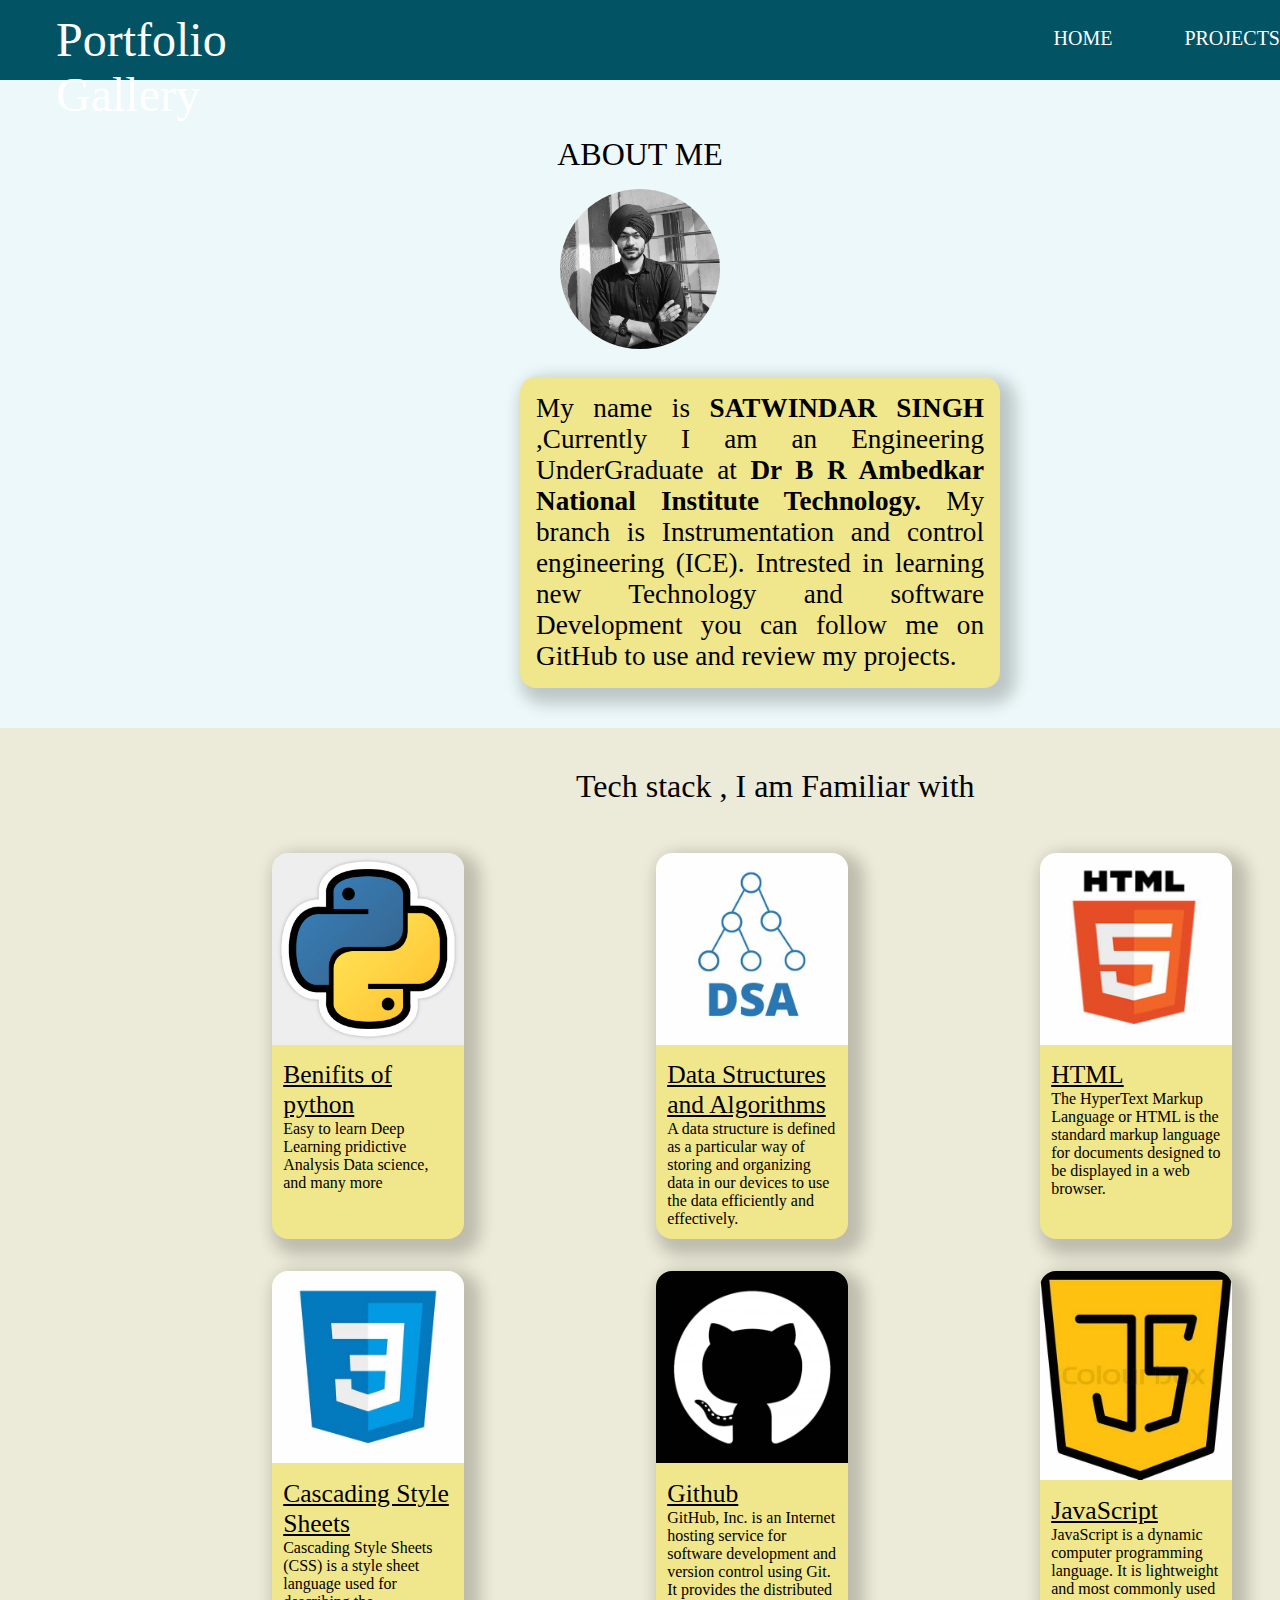
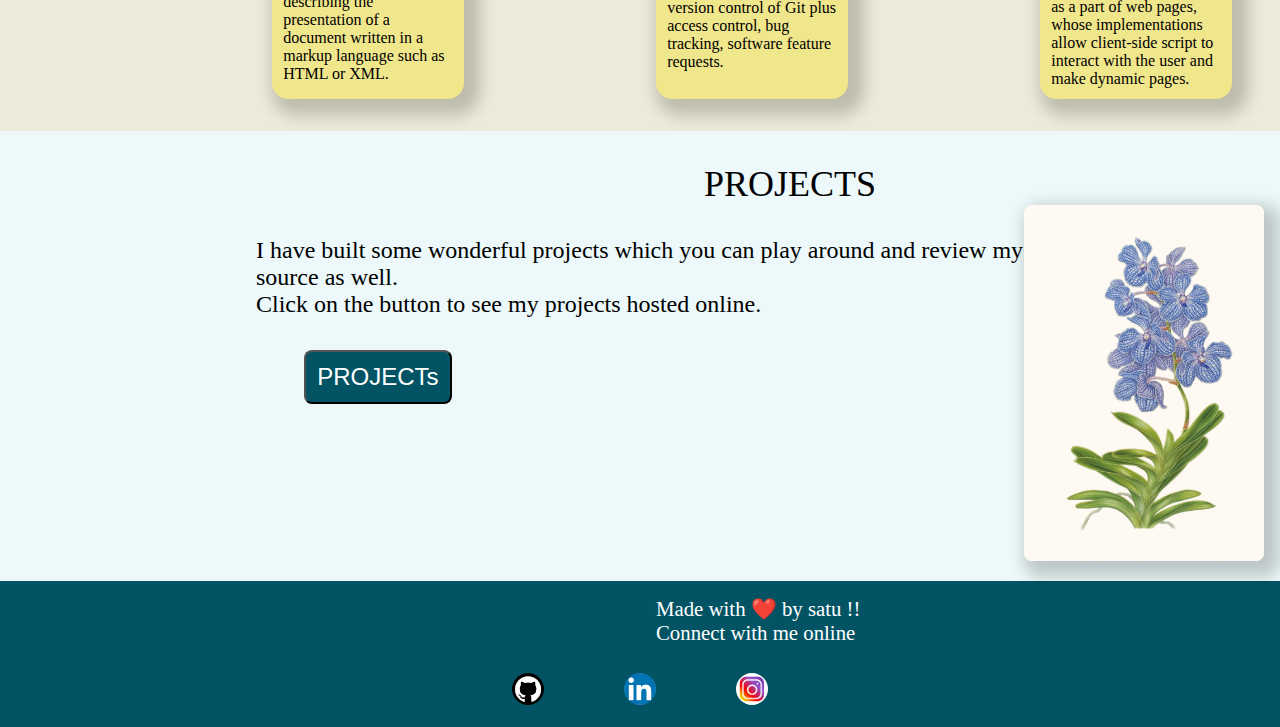
<file: index.html>
<!DOCTYPE html>
<html lang="en">

<head>
    <meta charset="UTF-8">
    <meta name="viewport" content="width=device-width, initial-scale=1.0">
    <link rel="stylesheet"
        href="https://fonts.googleapis.com/css2?family=Material+Symbols+Outlined:opsz,wght,FILL,GRAD@48,700,0,200" />
    <link rel="shortcut icon" href="https://avatars2.githubusercontent.com/u/24776272?s=400&v=4" type="image/x-icon">

    <link rel="stylesheet" href="index.css">
    <meta charset="UTF-8">
    <title>my portfolio</title>
</head>

<body>
    <div>
        <header class=" head">
            <!-- <div class="menu">
                <span class="material-symbols-outlined">
                    menu
                </span>
            </div> -->

            <div>
                <p class="portfolio">Portfolio Gallery </p>
            </div>
            <div class="abt">
                <a target="_blank" class="home" href="index.html">HOME</a>

            </div>


            <div class="pro">
                <a target="_blank" class="projrect" href="./myproject.html">PROJECTS</a>

            </div>

        </header>
        <!-- <div class="start1">
            <div class="img">
                <img class="img1" src="./projectimg/pot.jpg">
            </div>
            <div class="intro1">
                <p class="introduction1">
                    Welcome! Thank you for reaching out
                </p>


            </div> -->
        </div>
        <div class="intro2">
            <div class="head2">
                ABOUT ME
            </div>
            <div class="photo">
                <img class="myimg" src="./projectimg/icon.jpg" alt="no img">
            </div>
            <div class="aboutcontainer">
                <p class="disc">
                    My name is <strong>SATWINDAR SINGH</strong> ,Currently I am an Engineering

                    UnderGraduate at <strong>Dr B R Ambedkar National Institute Technology.</strong>

                    My branch is Instrumentation and control engineering (ICE).

                    Intrested in learning new Technology and software Development

                    you can follow me on GitHub to use and review my projects.
                </p>
            </div>

        </div>
        <div class="tech">
            <div class="t1">
                <p class="teachead">Tech stack , I am Familiar with</p>
            </div>
            <div class="card1">
                <div class="python">


                    <div>
                        <img class="pyimg" src="./projectimg/python.jpg" alt="no img">
                    </div>
                    <div class="pydis">
                        <p class="pyhead">Benifits of python</p>
                        <ul class="ul">
                            <p>Easy to learn
                                Deep Learning
                                pridictive Analysis
                                Data science, and many more</p>
                        </ul>


                    </div>



                </div>
                <div class="DSA">


                    <div>
                        <img class="dimg" src="./projectimg/dsa.png" alt="no img">
                    </div>
                    <div class="ddis">
                        <p class="dhead">Data Structures and Algorithms</p>
                        <p class="dsadis">
                            A data structure is defined as a particular way of storing and organizing data in our
                            devices to use the data efficiently and effectively.
                        </p>

                    </div>

                </div>
                <div class="HTML">


                    <div>
                        <img class="himg" src="./projectimg/html.jpg" alt="no img">
                    </div>
                    <div class="hdis">

                        <head>
                            <p class="hhead">HTML</p>
                        </head>
                        <p class="htmldis">
                            The HyperText Markup Language or HTML is the standard markup language for documents
                            designed to be displayed in a web browser.</p>

                    </div>

                </div>
            </div>
            <div class="card2">
                <div class="css">


                    <div>
                        <img class="Cimg" src="./projectimg/css.jpeg" alt="no img">
                    </div>
                    <div class="cdis">
                        <P class="chead">Cascading Style Sheets</P>
                        <p class="cssdis">
                            Cascading Style Sheets (CSS) is a style sheet language used for describing the
                            presentation of a document written in a markup language such as HTML or XML.</P>
                    </div>
                </div>

                <div class="GitHub">
                    <div>
                        <img class="gimg" src="./projectimg/GitHub-Logo.webp" alt="no img">
                    </div>
                    <div class="gdis">

                        <p class="githubdis">

                            <head>
                                <p class="ghead">Github</p>
                            </head>
                            GitHub, Inc. is an Internet hosting service for software development and version
                            control
                            using Git. It provides the distributed version control of Git plus access control,
                            bug
                            tracking, software feature requests.
                        </p>
                    </div>

                </div>

                <div class="js">
                    <div>
                        <img class="jsimg" src="./projectimg/js.jpeg" alt="no img">
                    </div>
                    <div class="jsdis">

                        <p class="javasdis">

                            <head>
                                <p class="jshead">JavaScript</p>
                            </head>
                            JavaScript is a dynamic computer programming language. It is lightweight and most commonly
                            used as a part of web pages, whose implementations allow client-side script to interact with
                            the user and make dynamic pages.
                        </p>
                    </div>

                </div>




            </div>
        </div>

        <div class="pro2">
            <p class="prohead">PROJECTS</p>
            <div class="proflex">
                <div>
                    <p class="prodis">I have built some wonderful projects which you can play around and review my
                        source as well.<br>
                        Click on the button to see my projects hosted online.</p>
                    <button class="button"><a target="_blank" class="buttonclick"
                            href="./myproject.html">PROJECTs</a></button>
                </div>
                <div>
                    <img class="proimg" src="./projectimg/side2.jpg">
                </div>
            </div>

        </div>
        <footer class="foot">
            <div class="foothead">
                <p>Made with ❤️ by satu !!</p>
                <p>Connect with me online </p>

            </div>
            <div class="footer">
                <div>
                    <div>
                        <a href="https://github.com/satwindar06097"> <img class="footgit"
                                src="./projectimg/GitHub-Logo.webp" alt="no img"></a>
                    </div>
                </div>
                <div>
                    <div>
                        <a href="https://www.linkedin.com/in/satwindar-singh-nitj/"> <img class="footlink"
                                src="./projectimg/linkdin.jpeg"></a>
                    </div>
                </div>
                <div>
                    <div>
                        <a href="https://www.instagram.com/satwindar2072/"><img class="footinsta"
                                src="./projectimg/insta.jpeg"></a>
                    </div>
                </div>

            </div>

    </div>

    </footer>
    </div>

</body>

</html>
</file>
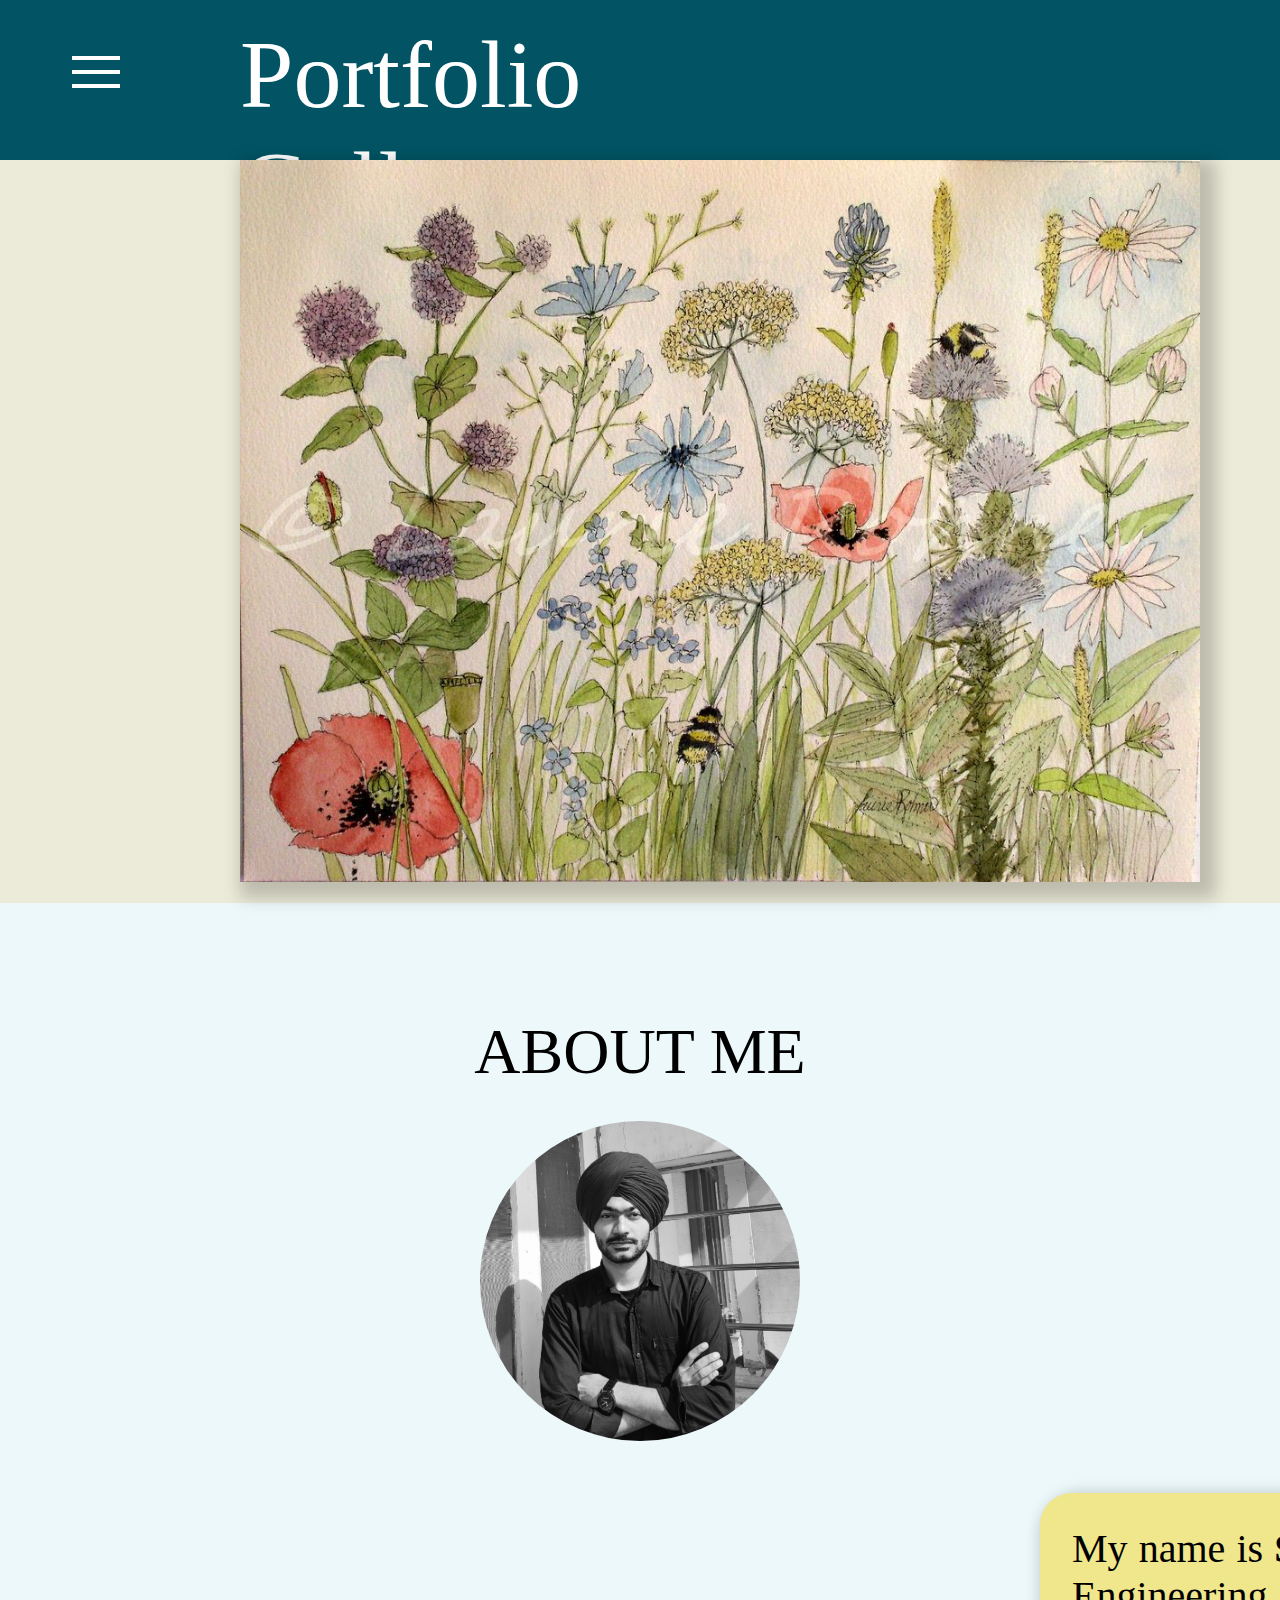
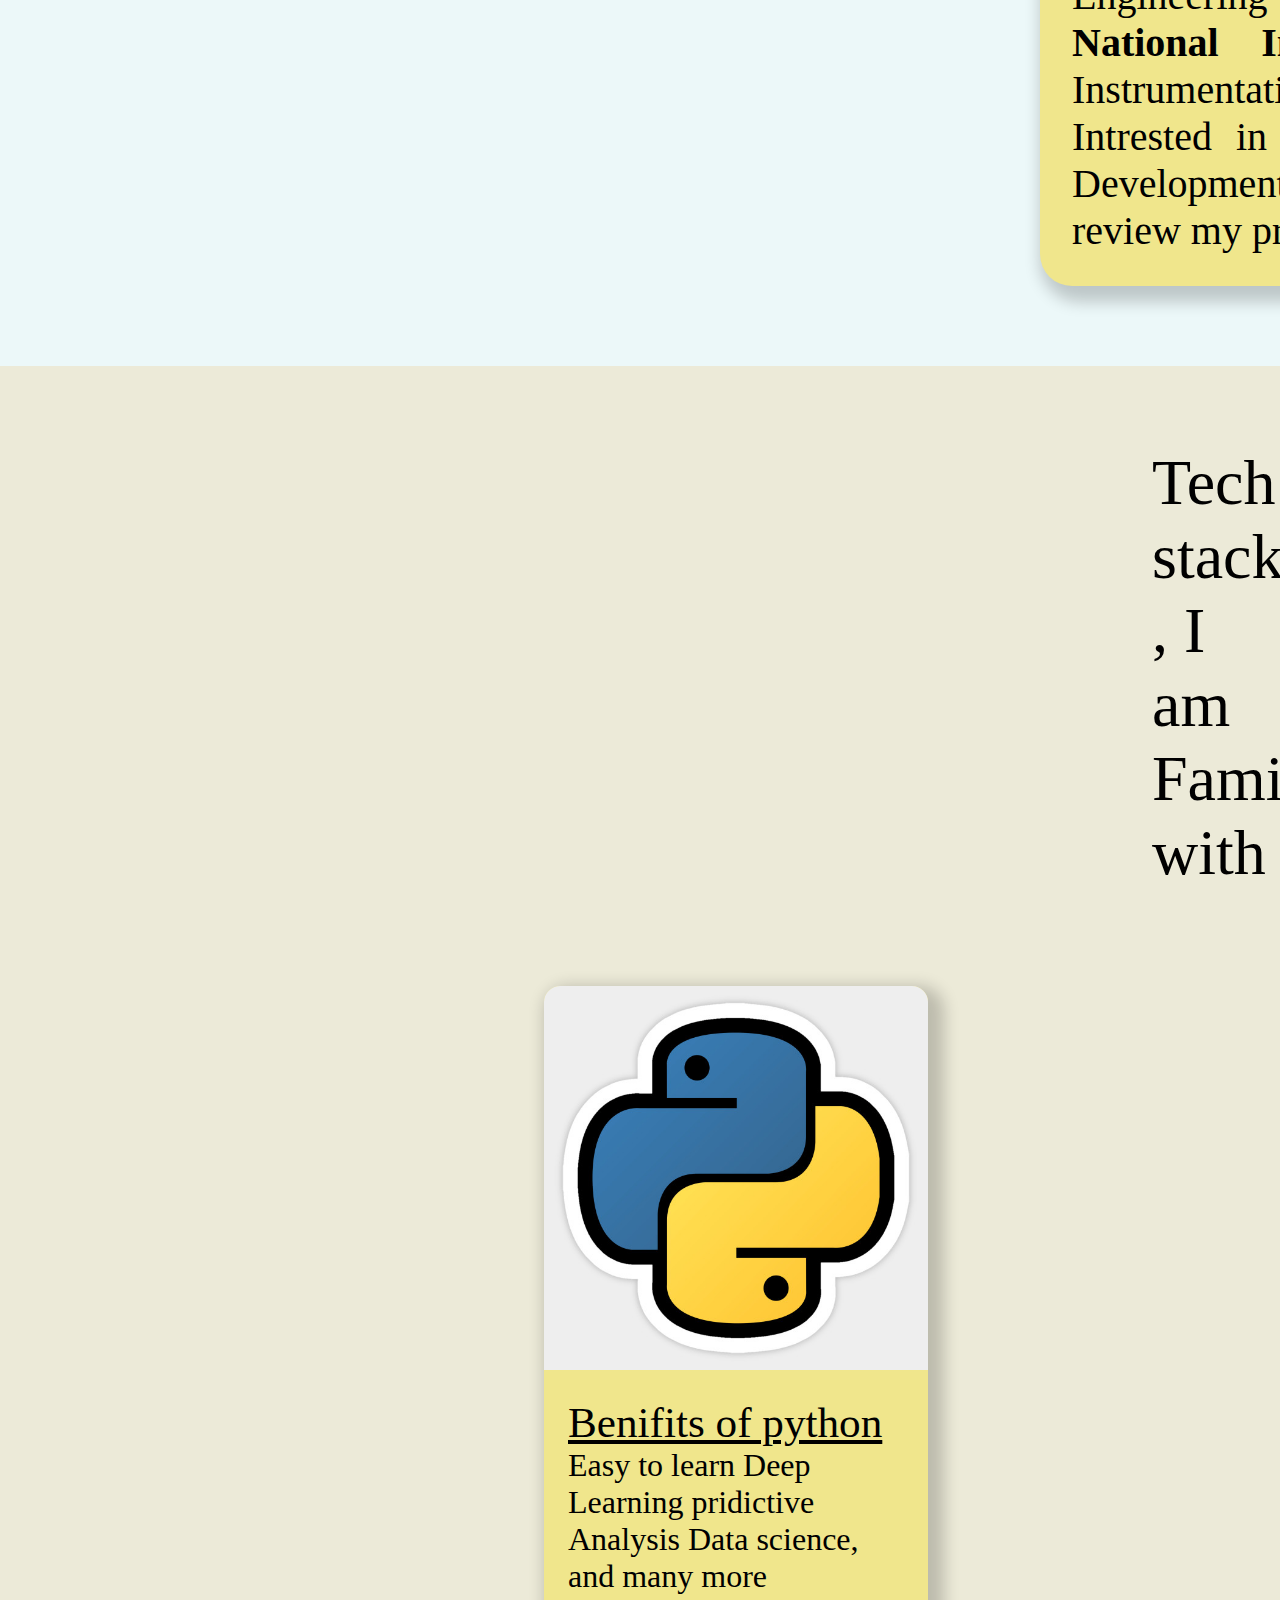
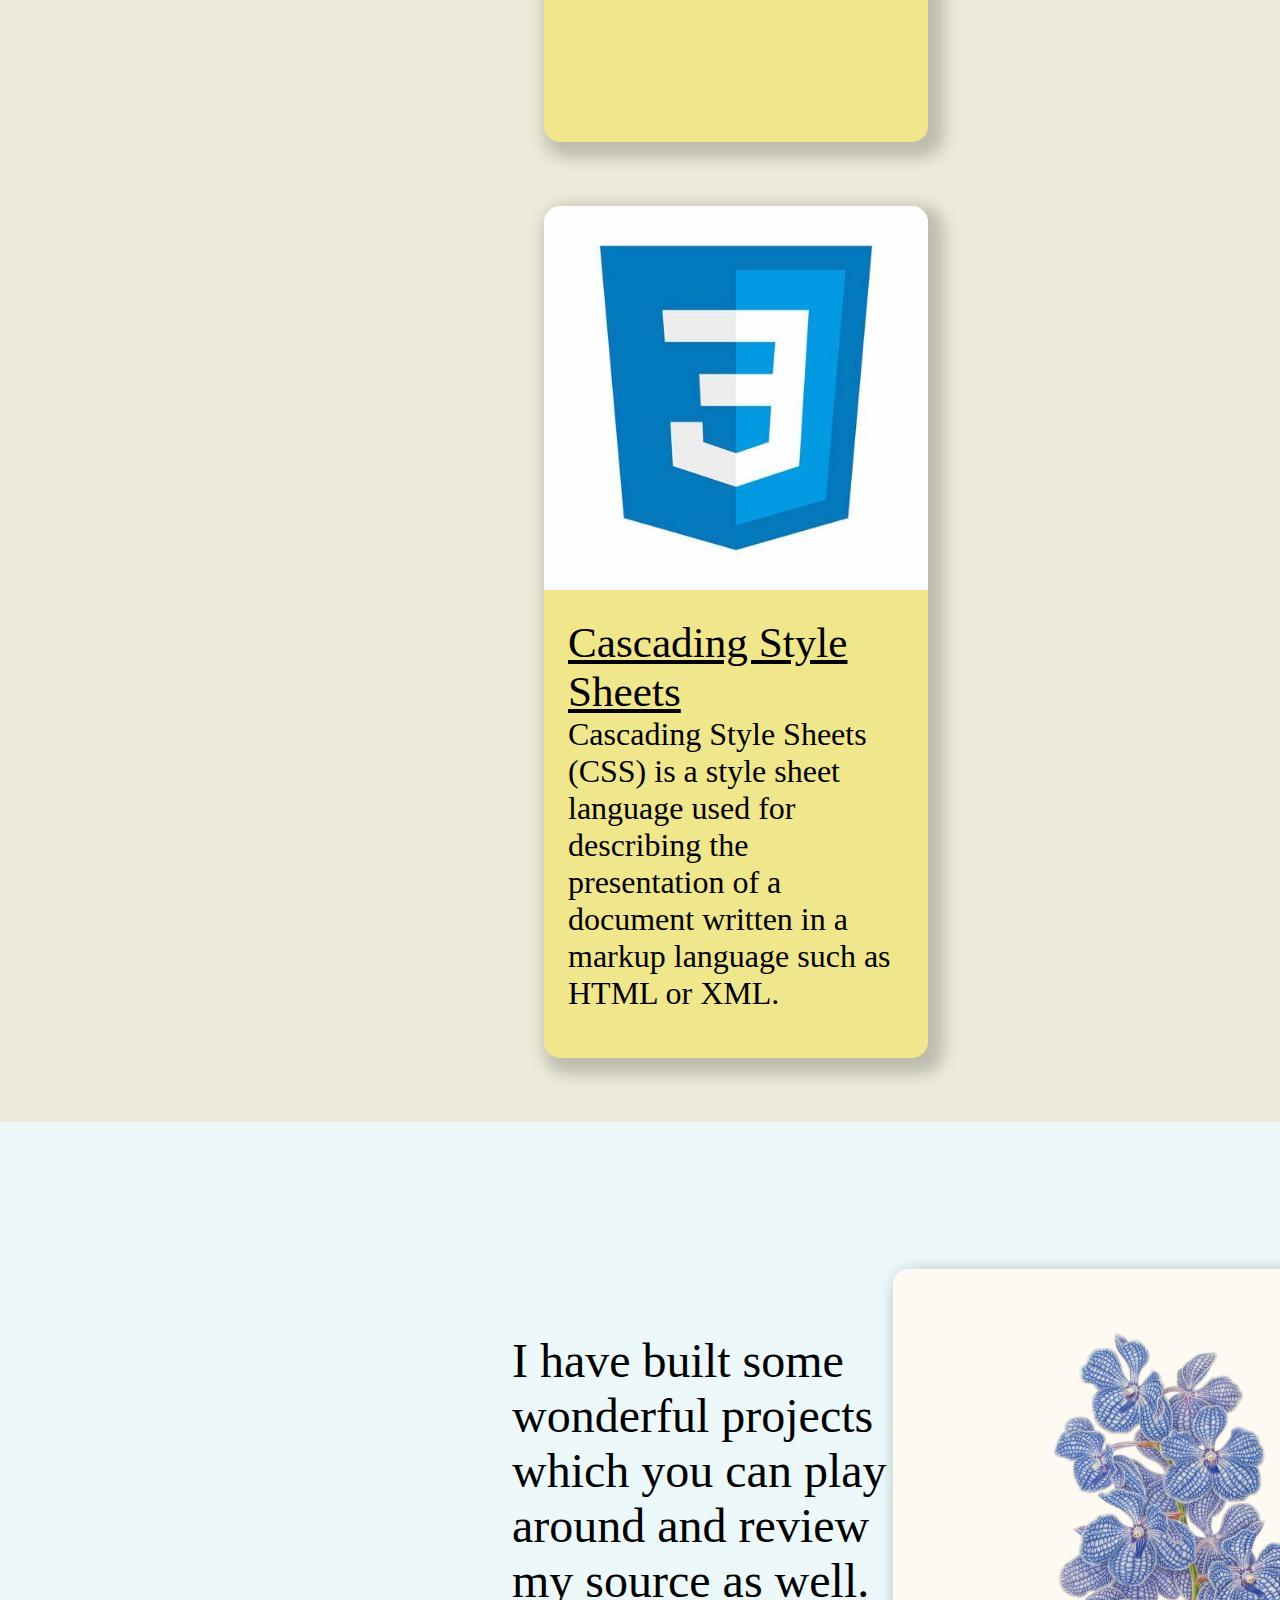
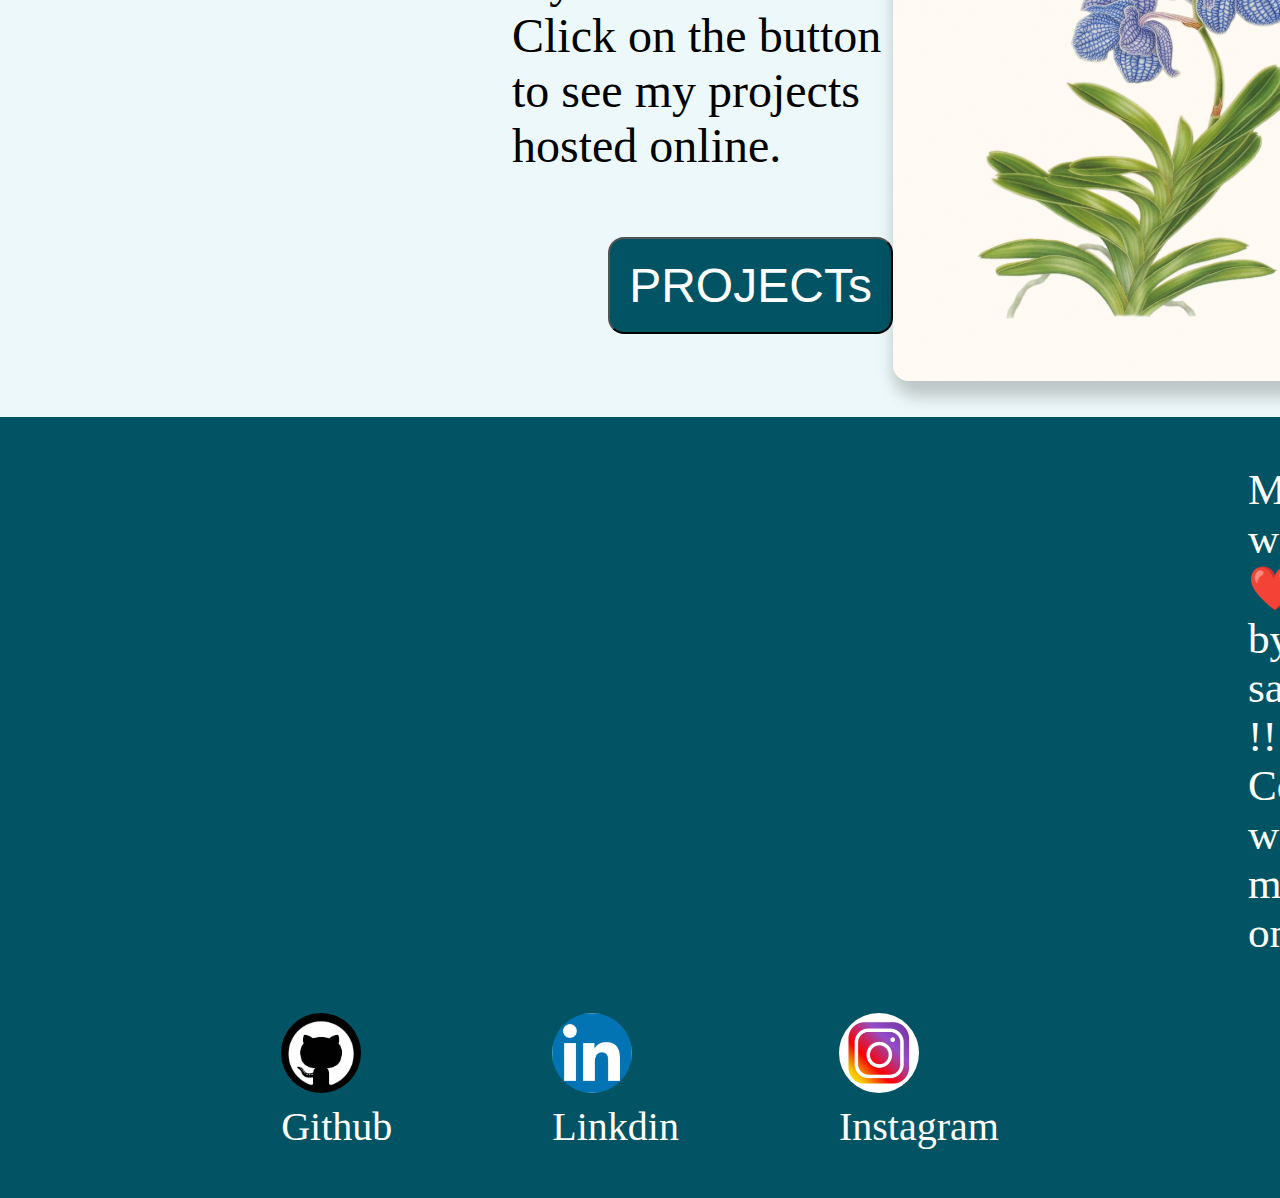
<file: myportfolio.html>
<!DOCTYPE html>
<html lang="en">

<head>
    <meta charset="UTF-8">
    <meta name="viewport" content="width=device-width, initial-scale=1.0">
    <link rel="stylesheet"
        href="https://fonts.googleapis.com/css2?family=Material+Symbols+Outlined:opsz,wght,FILL,GRAD@48,700,0,200" />
    <link rel="shortcut icon" href="https://avatars2.githubusercontent.com/u/24776272?s=400&v=4" type="image/x-icon">

    <link rel="stylesheet" href="myportfolio.css">
    <meta charset="UTF-8">
    <title>my portfolio</title>
</head>

<body>
    <div>
        <header class=" head">
            <div class="menu">
                <span class="material-symbols-outlined">
                    menu
                </span>
            </div>

            <div>
                <p class="portfolio">Portfolio Gallery </p>
            </div>
            <div class="abt">
                <a target="_blank" class="home" href="./myportfolio.html">HOME</a>

            </div>


            <div class="pro">
                <a target="_blank" class="projrect" href="./myproject.html">PROJECTS</a>

            </div>

        </header>
        <div class="start1">
            <div class="img">
                <img class="img1" src="./projectimg/pot.jpg">
            </div>
            <div class="intro1">
                <p class="introduction1">
                    Welcome! Thank you for reaching out
                </p>


            </div>
        </div>
        <div class="intro2">
            <div class="head2">
                ABOUT ME
            </div>
            <div class="photo">
                <img class="myimg" src="./projectimg/icon.jpg" alt="no img">
            </div>
            <div class="aboutcontainer">
                <p class="disc">
                    My name is <strong>SATWINDAR SINGH</strong> ,Currently I am an Engineering

                    UnderGraduate at <strong>Dr B R Ambedkar National Institute Technology.</strong>

                    My branch is Instrumentation and control engineering (ICE).

                    Intrested in learning new Technology and software Development

                    you can follow me on GitHub to use and review my projects.
                </p>
            </div>

        </div>
        <div class="tech">
            <div class="t1">
                <p class="teachead">Tech stack , I am Familiar with</p>
            </div>
            <div class="card1">
                <div class="python">


                    <div>
                        <img class="pyimg" src="./projectimg/python.jpg" alt="no img">
                    </div>
                    <div class="pydis">
                        <p class="pyhead">Benifits of python</p>
                        <ul class="ul">
                            <p>Easy to learn
                                Deep Learning
                                pridictive Analysis
                                Data science, and many more</p>
                        </ul>


                    </div>



                </div>
                <div class="DSA">


                    <div>
                        <img class="dimg" src="./projectimg/dsa.png" alt="no img">
                    </div>
                    <div class="ddis">
                        <p class="dhead">Data Structures and Algorithms</p>
                        <p class="dsadis">
                            A data structure is defined as a particular way of storing and organizing data in our
                            devices to use the data efficiently and effectively.
                        </p>

                    </div>

                </div>
                <div class="HTML">


                    <div>
                        <img class="himg" src="./projectimg/html.jpg" alt="no img">
                    </div>
                    <div class="hdis">

                        <head>
                            <p class="hhead">HTML</p>
                        </head>
                        <p class="htmldis">
                            The HyperText Markup Language or HTML is the standard markup language for documents
                            designed to be displayed in a web browser.</p>

                    </div>

                </div>
            </div>
            <div class="card2">
                <div class="css">


                    <div>
                        <img class="Cimg" src="./projectimg/css.jpeg" alt="no img">
                    </div>
                    <div class="cdis">
                        <P class="chead">Cascading Style Sheets</P>
                        <p class="cssdis">
                            Cascading Style Sheets (CSS) is a style sheet language used for describing the
                            presentation of a document written in a markup language such as HTML or XML.</P>
                    </div>
                </div>

                <div class="GitHub">
                    <div>
                        <img class="gimg" src="./projectimg/GitHub-Logo.webp" alt="no img">
                    </div>
                    <div class="gdis">

                        <p class="githubdis">

                            <head>
                                <p class="ghead">Github</p>
                            </head>
                            GitHub, Inc. is an Internet hosting service for software development and version
                            control
                            using Git. It provides the distributed version control of Git plus access control,
                            bug
                            tracking, software feature requests.
                        </p>
                    </div>

                </div>

                <div class="js">
                    <div>
                        <img class="jsimg" src="./projectimg/js.jpeg" alt="no img">
                    </div>
                    <div class="jsdis">

                        <p class="javasdis">

                            <head>
                                <p class="jshead">JavaScript</p>
                            </head>
                            JavaScript is a dynamic computer programming language. It is lightweight and most commonly
                            used as a part of web pages, whose implementations allow client-side script to interact with
                            the user and make dynamic pages.
                        </p>
                    </div>

                </div>




            </div>
        </div>

        <div class="pro2">
            <p class="prohead">PROJECTS</p>
            <div class="proflex">
                <div>
                    <p class="prodis">I have built some wonderful projects which you can play around and review my
                        source as well.<br>
                        Click on the button to see my projects hosted online.</p>
                    <button class="button"><a target="_blank" class="buttonclick"
                            href="./myproject.html">PROJECTs</a></button>
                </div>
                <div>
                    <img class="proimg" src="./projectimg/side2.jpg">
                </div>
            </div>

        </div>
        <footer class="foot">
            <div class="foothead">
                <p>Made with ❤️ by satu !!</p>
                <p>Connect with me online </p>

            </div>
            <div class="footer">
                <div>
                    <div>
                        <a href="https://github.com/satwindar06097"> <img class="footgit"
                                src="./projectimg/GitHub-Logo.webp" alt="no img"></a>
                    </div>
                    <p>Github</p>
                </div>
                <div>
                    <div>
                        <a href="https://www.linkedin.com/in/satwindar-singh-nitj/"> <img class="footlink"
                                src="./projectimg/linkdin.jpeg"></a>
                    </div>
                    <p>Linkdin</p>
                </div>
                <div>
                    <div>
                        <a href="https://www.instagram.com/satwindar2072/"><img class="footinsta"
                                src="./projectimg/insta.jpeg"></a>
                    </div>
                    <p>Instagram</p>
                </div>

            </div>

    </div>

    </footer>
    </div>

</body>

</html>
</file>
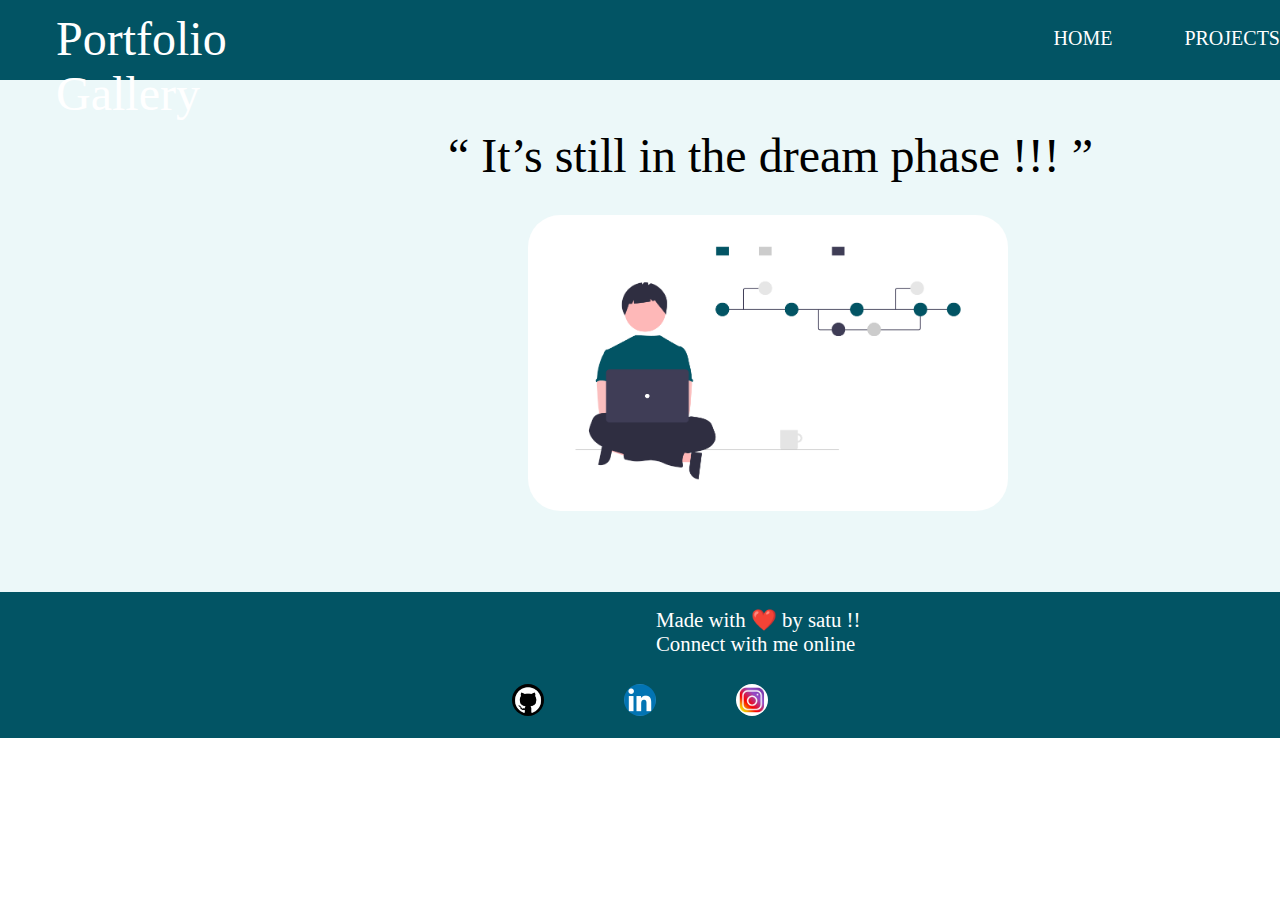
<file: myproject.html>
<!DOCTYPE html>
<html lang="en">
<head>
    <meta charset="UTF-8">
    <meta name="viewport" content="width=device-width, initial-scale=1.0">
    <link rel="stylesheet"
        href="https://fonts.googleapis.com/css2?family=Material+Symbols+Outlined:opsz,wght,FILL,GRAD@48,700,0,200" />
        <link  rel="shortcut icon" href="https://avatars2.githubusercontent.com/u/24776272?s=400&v=4" type="image/x-icon">

    <link rel="stylesheet" href="./myprojects.css">
    <meta charset="UTF-8">
    <title>myproject</title>
</head>
<body>
    <div>
        <header class=" head">
            <!-- <div class="menu">
                <span class="material-symbols-outlined">
                    menu
                </span>
            </div> -->

            <div>
                <p class="portfolio">Portfolio Gallery </p>
            </div>
            <div class="abt">
                <a  target="_blank" class="home" href="index.html" >HOME</a>

            </div>


            <div class="pro">
                <a target="_blank" class="projrect" href="">PROJECTS</a>

            </div>

        </header>
        <div class="line">
            <p class="line1">“ It’s still in the dream phase !!! ”</p>
            <div>
                <img class="line1img" src="./projectimg/undraw_version_control_re_mg66 (1).png">

            </div>
    
        </div>
        <footer class="foot">
            <div class="foothead">
                <p>Made with ❤️ by satu !!</p>
                <p>Connect with me online </p>

            </div>
            <div class="footer">
                <div>
                    <div>
                        <a href="https://github.com/satwindar06097"> <img class="footgit" src="./projectimg/GitHub-Logo.webp"
                                alt="no img"></a>
                    </div>
        
                </div>
                <div>
                    <div>
                        <a href="https://www.linkedin.com/in/satwindar-singh-nitj/"> <img  class="footlink" src="./projectimg/linkdin.jpeg"></a>
                    </div>
                </div>
                <div>
                    <div>
                        <a href="https://www.instagram.com/satwindar2072/"><img  class="footinsta" src="./projectimg/insta.jpeg"></a>
                    </div>
                    
                </div>

            </div>

    </div>

    </footer>
    </div>
    
</body>
</html>
</file>
<file: index.css>
* {
    margin: 0px;
    padding: 0px;
    box-sizing: border-box;
}

.head {

    /* border-bottom-left-radius: 1rem;
    border-bottom-right-radius: 1rem; */
    display: flex;
    justify-content: flex-start;
    background: #025464;
    width: 100%;
    height: 5rem;
}

.menu {
    margin-top: 1.25rem;
    margin-left: 2rem;
    size: 2.5rem;



}

.material-symbols-outlined {
    color: white;
    font-size: 2rem;


}

.portfolio {
    margin-top: 0.75rem;
    color: white;
    font-family: Cambria, Cochin, Georgia, Times, 'Times New Roman', serif;
    font-size: 3rem;
    margin-left: 3.5rem;

}

.abt {
    margin-top: 1.7rem;
    margin-left: 48rem;
}

.home {
    color: white;
    text-decoration: none;
    font-size: 1.25rem;
}

.projrect {
    color: white;
    text-decoration: none;
    font-size: 1.25rem;
}

.pro {
    margin-top: 1.7rem;
    margin-left: 4.5rem;

}

.img1 {
    box-shadow: 0.5rem 0.5rem 1rem 0.5rem rgba(0, 0, 0, 0.2);
    width: 30rem;
    margin-left: 7.5rem;
}

.start1 {
    display: flex;
    background: rgb(236, 234, 216);
}

.introduction1 {
    margin-top: 3rem;
    text-align: center;
    font-size: 2.5rem;

}

.intro1 {
    box-shadow: 0.5rem 0.5rem 1rem 0.5rem rgba(0, 0, 0, 0.2);
    margin-left: 20rem;
    background:khaki;
    width: 20rem;
    margin-top: 3rem;
    margin-bottom: 3rem;
    margin-right: 10rem;
    border-radius: 2rem;
}

.intro2 {
    text-align: center;
    background: #ECF8F9;
    padding: 2.5rem;

}

.head2 {
    padding-top: 1rem;
    font-size: 2rem;
    padding-bottom: 1rem;

}

.myimg {
    width: 10rem;
    height: 10rem;
    border-radius: 50%;

}

.aboutcontainer {
    box-shadow: 0.5rem 0.5rem 1rem 0.5rem rgba(0, 0, 0, 0.2);
    margin-top: 1.5rem;
    padding: 1rem;
    margin-left: 30rem;
    text-align: justify;
    border-radius: 1rem;
    width: 30rem;
    background-color: khaki;

}

.disc {
    font-family: 'Times New Roman';
    font-size: 1.7rem;
}

.tech {
    background: rgb(236, 234, 216);
    ;
}

.tech {
    padding: 2rem;
}

.teachead {
    margin-left: 34rem;
    padding-top: 0.5rem;
    font-size: 2rem;
    padding-bottom: 1rem;
}

.python,
.DSA,
.HTML,
.css,
.GitHub,
.js {
    box-shadow: 0.5rem 0.5rem 1rem 0.5rem rgba(0, 0, 0, 0.2);
    border-radius: 1rem;

    width: 12rem;

    background: khaki;
}

.python:hover,
.DSA:hover,
.HTML:hover,
.css:hover,
.GitHub:hover,
.js:hover
.aboutcontainer:hover {
    box-shadow: 1.7px 1.7px 2.5px 1.7px rgba(0, 0, 0, 0.2);
    scale : 1.2;
}

.pyimg,
.dimg,
.himg,
.Cimg,
.gimg,
.jsimg {
    border-top-left-radius: 1rem;
    border-top-right-radius: 1rem;
    width: 12rem;
}

.card1,
.card2 {
    /* box-shadow: 1rem 1rem 2rem 1rem rgba(0, 0, 0, 0.2); */
    border-radius: 0.7rem;
    margin-top: 2rem;
    margin-right: 12rem;
    display: flex;
    gap: 12rem;
    margin-left: 15rem;


}

.pydis,
.ddis,
.hdis,
.cdis,
.gdis,
.jsdis {
    font-size: 1rem;
    padding: 0.7rem;
    justify-content: center;

}

.pyhead,
.chead,
.dhead,
.hhead,
.ghead,
.jshead {
    font-size: 1.6rem;
    text-decoration: underline;
}

.pro2 {
    padding: 1rem;
    background: #ECF8F9;
}

.proimg {
    box-shadow: 0.5rem 0.5rem 1rem 0.5rem rgba(0, 0, 0, 0.2);
    border-radius: 0.5rem;
    width: 15rem;
}

.proflex {
    display: flex;
    justify-content: space-around;
}

.prohead {
    margin-left: 43rem;
    font-size: 2.25rem;
    margin-top: 1rem;

}

.prodis {
    margin-left: 15rem;
    font-size: 1.5rem;
    margin-top: 2rem;
}

.button {
    background-color: #025464;
    color: white;
    margin-left: 18rem;
    margin-top: 2rem;
    padding: 0.7rem;
    text-align: center;
    text-decoration: none;
    display: inline-block;
    font-size: 1.5rem;
    border-radius: 0.5rem;
}

.button:hover {
    background-color: #A0C49D;
    color: #000;
}

.buttonclick {
    text-decoration: none;
    color: white;
}

.foot {
    padding: 1rem;
    background: #025464;
    color: white;
}

.footgit,
.footlink,
.footinsta {
    width: 2rem;
    height: 2rem;
    justify-self: center;
    border-radius: 50%;
}

.footer {
    margin-top: 1.75rem;
    font-size: 1.4rem;
    gap: 5rem;
    display: flex;
    justify-content: center;
}

.foothead {
    margin-left: 40rem;
    font-size: 1.30rem;
    justify-content: center;
}
</file>
<file: myportfolio.css>
* {
    margin: 0px;
    padding: 0px;
    box-sizing: border-box;
}

.head {

    /* border-bottom-left-radius: 1rem;
    border-bottom-right-radius: 1rem; */
    display: flex;
    justify-content: flex-start;
    background: #025464;
    width: 100%;
    height: 10rem;
}

.menu {
    margin-top: 2.5rem;
    margin-left: 4rem;
    size: 5rem;



}

.material-symbols-outlined {
    color: white;
    font-size: 4rem;


}

.portfolio {
    margin-top: 1.2rem;
    color: white;
    font-family: Cambria, Cochin, Georgia, Times, 'Times New Roman', serif;
    font-size: 6rem;
    margin-left: 7rem;

}

.abt {
    margin-top: 3.2rem;
    margin-left: 95rem;
}

.home {
    color: white;
    text-decoration: none;
    font-size: 2.5rem;
}

.projrect {
    color: white;
    text-decoration: none;
    font-size: 2.5rem;
}

.pro {
    margin-top: 3.2rem;
    margin-left: 9rem;

}

.img1 {
    box-shadow: 0.5rem 0.5rem 1rem 0.5rem rgba(0, 0, 0, 0.2);
    width: 60rem;
    margin-left: 15rem;
}

.start1 {
    display: flex;
    background: rgb(236, 234, 216);
}

.introduction1 {
    margin-top: 6rem;
    text-align: center;
    font-size: 5rem;

}

.intro1 {
    box-shadow: 0.5rem 0.5rem 1rem 0.5rem rgba(0, 0, 0, 0.2);
    margin-left: 40rem;
    background:khaki;
    width: 40rem;
    margin-top: 6rem;
    margin-bottom: 6rem;
    margin-right: 20rem;
    border-radius: 4rem;
}

.intro2 {
    text-align: center;
    background: #ECF8F9;
    padding: 5rem;

}

.head2 {
    padding-top: 2rem;
    font-size: 4rem;
    padding-bottom: 2rem;

}

.myimg {
    width: 20rem;
    height: 20rem;
    border-radius: 50%;

}

.aboutcontainer {
    box-shadow: 0.5rem 0.5rem 1rem 0.5rem rgba(0, 0, 0, 0.2);
    margin-top: 3rem;
    padding: 2rem;
    margin-left: 60rem;
    text-align: justify;
    border-radius: 2rem;
    width: 60rem;
    background-color: khaki;

}

.disc {
    font-family: 'Times New Roman';
    font-size: 2.5rem;
}

.tech {
    background: rgb(236, 234, 216);
    ;
}

.tech {
    padding: 4rem;
}

.teachead {
    margin-left: 68rem;
    padding-top: 1rem;
    font-size: 4rem;
    padding-bottom: 2rem;
}

.python,
.DSA,
.HTML,
.css,
.GitHub,
.js {
    box-shadow: 0.5rem 0.5rem 1rem 0.5rem rgba(0, 0, 0, 0.2);
    border-radius: 1rem;

    width: 24rem;

    background: khaki;
}

.python:hover,
.DSA:hover,
.HTML:hover,
.css:hover,
.GitHub:hover,
.js:hover
.aboutcontainer:hover {
    box-shadow: 1.7px 1.7px 2.5px 1.7px rgba(0, 0, 0, 0.2);
}

.pyimg,
.dimg,
.himg,
.Cimg,
.gimg,
.jsimg {
    border-top-left-radius: 1rem;
    border-top-right-radius: 1rem;
    width: 24rem;
}

.card1,
.card2 {
    /* box-shadow: 1rem 1rem 2rem 1rem rgba(0, 0, 0, 0.2); */
    border-radius: 1.5rem;
    margin-top: 4rem;
    margin-right: 25rem;
    display: flex;
    gap: 25rem;
    margin-left: 30rem;


}

.pydis,
.ddis,
.hdis,
.cdis,
.gdis,
.jsdis {
    font-size: 2rem;
    padding: 1.5rem;
    justify-content: center;

}

.pyhead,
.chead,
.dhead,
.hhead,
.ghead,
.jshead {
    font-size: 2.7rem;
    text-decoration: underline;
}

.pro2 {
    padding: 2rem;
    background: #ECF8F9;
}

.proimg {
    box-shadow: 0.5rem 0.5rem 1rem 0.5rem rgba(0, 0, 0, 0.2);
    border-radius: 1rem;
    width: 30rem;
}

.proflex {
    display: flex;
    justify-content: space-around;
}

.prohead {
    margin-left: 86rem;
    font-size: 4.5rem;
    margin-top: 2rem;

}

.prodis {
    margin-left: 30rem;
    font-size: 3rem;
    margin-top: 4rem;
}

.button {
    background-color: #025464;
    color: white;
    margin-left: 36rem;
    margin-top: 4rem;
    padding: 1.2rem;
    text-align: center;
    text-decoration: none;
    display: inline-block;
    font-size: 3rem;
    border-radius: 1rem;
}

.button:hover {
    background-color: #A0C49D;
}

.buttonclick {
    text-decoration: none;
    color: white;
}

.foot {
    padding: 3rem;
    background: #025464;
    color: white;
}

.footgit,
.footlink,
.footinsta {
    width: 5rem;
    height: 5rem;
    justify-self: center;
    border-radius: 50%;
}

.footer {
    margin-top: 3.5rem;
    font-size: 2.5rem;
    gap: 10rem;
    display: flex;
    justify-content: center;
}

.foothead {
    margin-left: 75rem;
    font-size: 2.7rem;
    justify-content: center;
}
</file>
<file: myprojects.css>
*{
    margin: 0px;
    padding: 0px;
    box-sizing: border-box;
}
.head{

    /* border-bottom-left-radius: 1rem;
    border-bottom-right-radius: 1rem; */
    display: flex;
    justify-content:flex-start;
    background:#025464;
    width: 100%;
    height: 5rem;
}
.menu{ margin-top: 1.45rem;
    margin-left: 2rem;
    size: 2.5rem;



}
.material-symbols-outlined{
    color: white;
    font-size: 2rem;
    
    
}
.portfolio{
    margin-top: 0.7rem;
    color: white;
    font-family:Cambria, Cochin, Georgia, Times, 'Times New Roman', serif;
    font-size: 3rem;
    margin-left: 3.5rem;

}
.abt{
    margin-top: 1.7rem;
    margin-left: 48rem;
}
.home{
    color: white;
    text-decoration: none;
    font-size: 1.25rem;
}
.projrect{
    color: white;
    text-decoration: none;
    font-size: 1.25rem;
}
.pro{
    margin-top: 1.7rem;
    margin-left: 4.5rem;
}
.line{
    justify-content: center;
    background-color:#ECF8F9;
    padding: 3rem;
    height: 32rem;

}

.line1{
    font-size: 3rem;
    margin-left: 25rem;
}
.line1img{
    margin-top: 2rem;
    border-radius: 2rem;
    margin-left: 30rem;
    width: 30rem;
}
.foot{
    padding: 1rem;
    background:#025464;
    color: white;
}
.footgit,.footlink,.footinsta{
    width: 2rem;
    height: 2rem;
    justify-self: center;
    border-radius: 50%;
}
.footer{
    margin-top: 1.75rem;
    font-size: 1.4rem;
    gap: 5rem;
    display: flex;
    justify-content: center;
}
.foothead{
    margin-left: 40rem;
    font-size: 1.30rem;
    justify-content: center;
}
</file>
